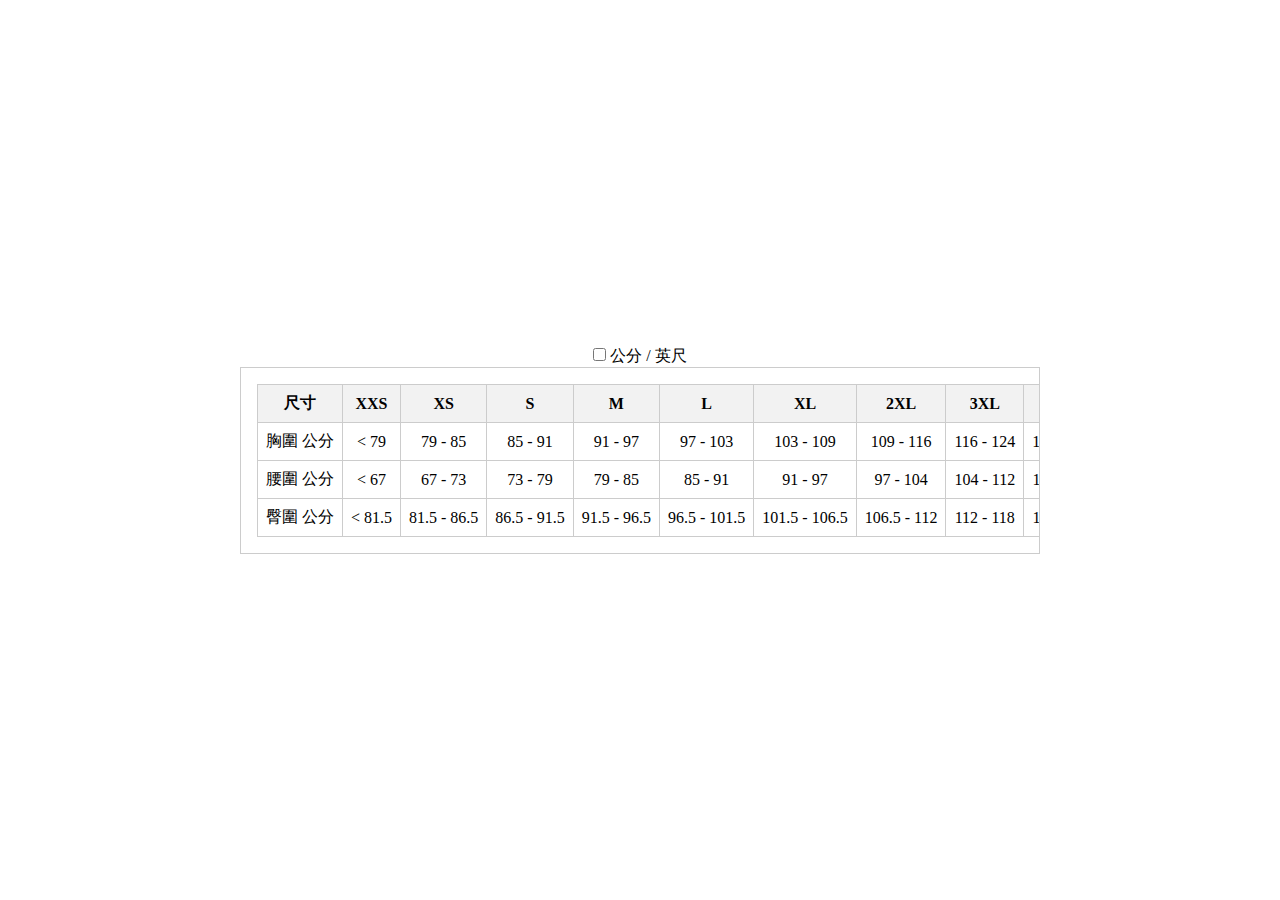
<file: index.html>
<!DOCTYPE html>
<html lang="en">

<head>
    <meta charset="UTF-8">
    <meta name="viewport" content="width=device-width, initial-scale=1.0">
    <title>ClotheSize</title>
    <link href="https://cdn.jsdelivr.net/npm/bootstrap@5.3.2/dist/css/bootstrap.min.css" rel="stylesheet"
        integrity="sha384-T3c6CoIi6uLrA9TneNEoa7RxnatzjcDSCmG1MXxSR1GAsXEV/Dwwykc2MPK8M2HN" crossorigin="anonymous">
    <link rel="stylesheet" href="style.css">
</head>

<body>
    <section id="size-table">
        <div class="form-check form-switch">
            <input class="form-check-input" type="checkbox" role="switch" id="sizeSwitch">
            <label class="form-check-label" for="sizeSwitch">公分 / 英尺</label>
        </div>
        <div class="scroll-container">
            <table id="sizeTable">
                <tr>
                    <th>尺寸</th>
                    <th>XXS</th>
                    <th>XS</th>
                    <th>S</th>
                    <th>M</th>
                    <th>L</th>
                    <th>XL</th>
                    <th>2XL</th>
                    <th>3XL</th>
                    <th>4XL</th>
                    <th>5XL</th>
                </tr>
                <tr>
                    <td>胸圍 公分 / 胸圍 英吋</td>
                    <td>&lt; 79 / &lt; 31</td>
                    <td>79 - 85 / 31 - 33.5</td>
                    <td>85 - 91 / 33.5 - 36</td>
                    <td>91 - 97 / 36 - 38</td>
                    <td>97 - 103 / 38 - 40.5</td>
                    <td>103 - 109 / 40.5 - 43</td>
                    <td>109 - 116 / 43 - 45.5</td>
                    <td>116 - 124 / 45.5 - 49</td>
                    <td>124 - 130 / 49 - 51.5</td>
                    <td>130+ / 51.5+</td>
                </tr>
                <tr>
                    <td>腰圍 公分 / 腰圍 英吋</td>
                    <td>&lt; 67 / &lt; 26</td>
                    <td>67 - 73 / 26 - 28.5</td>
                    <td>73 - 79 / 28.5 - 31</td>
                    <td>79 - 85 / 31 - 33.5</td>
                    <td>85 - 91 / 33.5 - 36</td>
                    <td>91 - 97 / 36 - 38</td>
                    <td>97 - 104 / 38 - 41</td>
                    <td>104 - 112 / 41 - 44</td>
                    <td>112 - 120 / 43 - 45</td>
                    <td>120+ / 45+</td>
                </tr>
                <tr>
                    <td>臀圍 公分 / 臀圍 英吋</td>
                    <td>&lt; 81.5 / &lt; 32</td>
                    <td>81.5 - 86.5 / 32 - 34</td>
                    <td>86.5 - 91.5 / 34 - 36</td>
                    <td>91.5 - 96.5 / 36 - 38</td>
                    <td>96.5 - 101.5 / 38 - 40</td>
                    <td>101.5 - 106.5 / 40 - 42</td>
                    <td>106.5 - 112 / 42 - 44</td>
                    <td>112 - 118 / 44 - 46.5</td>
                    <td>118 - 123 / 46.5 - 48.5</td>
                    <td>123+ / 48.5+</td>
                </tr>
            </table>
        </div>
    </section>

    <script src="https://code.jquery.com/jquery-3.6.0.min.js"></script>
    <script>
        var originalTableData; // 存儲原始表格內容

        // 在文檔準備好後執行
        $(document).ready(function () {
            // 複製原始表格內容
            originalTableData = $("#sizeTable").html();
            $("#sizeTable td:contains('/')").each(function () {
                var text = $(this).text();
                var newText = text.split(' / ')[0]; // 取得英吋部分
                $(this).text(newText);
            });
        });

        // 當切換按鈕狀態改變時
        $("#sizeSwitch").change(function () {
            if (this.checked) {
                $("#sizeTable").html(originalTableData);
                // 如果切換按鈕被打開，顯示英吋尺寸表格，隱藏公分尺寸表格
                $("#sizeTable td:contains('/')").each(function () {
                    var text = $(this).text();
                    var newText = text.split(' / ')[1]; // 取得英吋部分
                    $(this).text(newText);
                });
            } else {
                // 如果切換按鈕被關閉，顯示原始表格內容
                $("#sizeTable").html(originalTableData);

                $("#sizeTable td:contains('/')").each(function () {
                    var text = $(this).text();
                    var newText = text.split(' / ')[0]; // 取得英吋部分
                    $(this).text(newText);
                });
            }
        });

    </script>
</body>

</html>
</file>
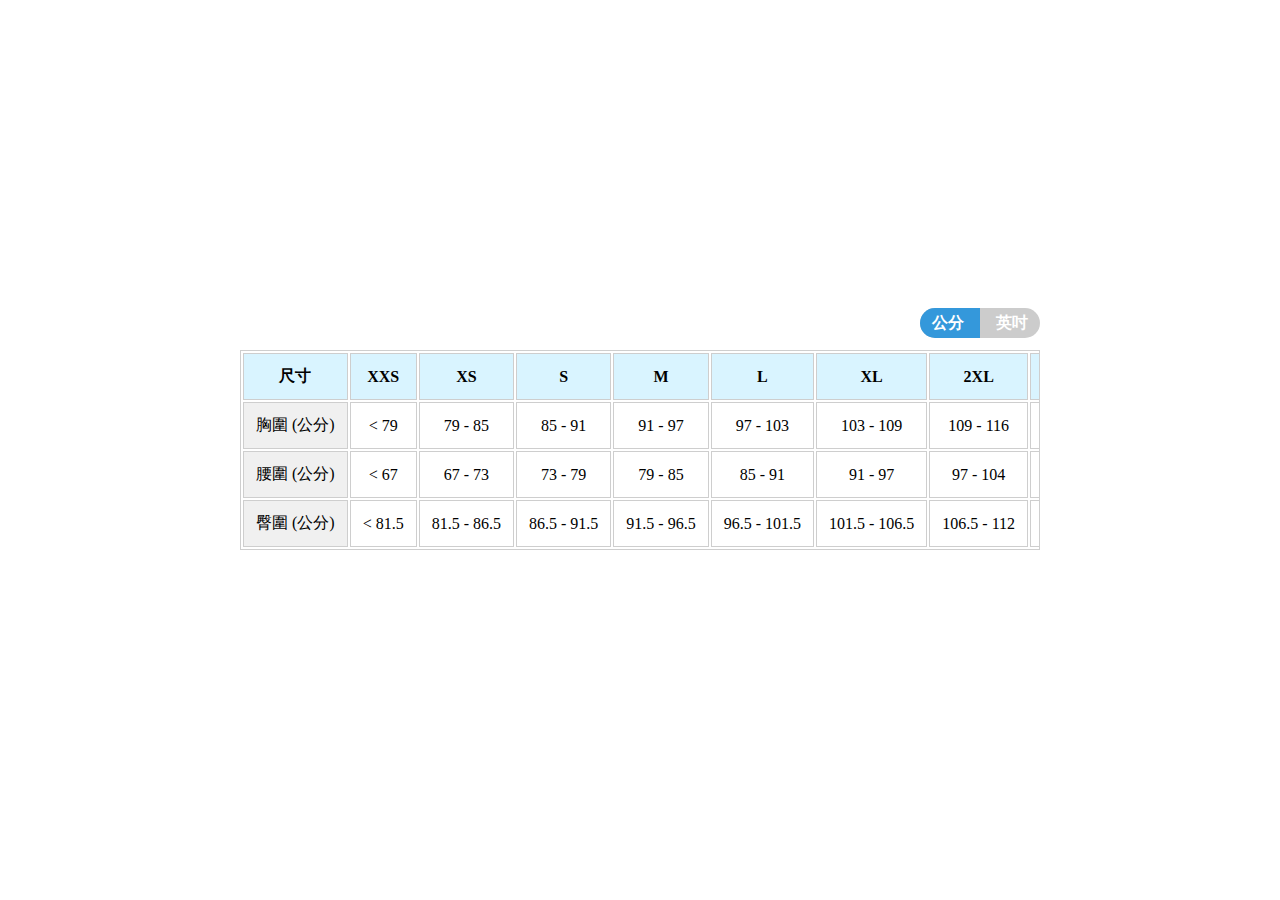
<file: ClotheSize/index.html>
<!DOCTYPE html>
<html lang="en">

<head>
    <meta charset="UTF-8">
    <meta name="viewport" content="width=device-width, initial-scale=1.0">
    <title>ClotheSize</title>
    <link href="https://cdn.jsdelivr.net/npm/bootstrap@5.3.2/dist/css/bootstrap.min.css" rel="stylesheet"
        integrity="sha384-T3c6CoIi6uLrA9TneNEoa7RxnatzjcDSCmG1MXxSR1GAsXEV/Dwwykc2MPK8M2HN" crossorigin="anonymous">
    <link rel="stylesheet" href="style.css">
</head>

<body>
    <section id="clotheData">

        <div class="switch">
            <div class="slider"></div>
            <div class="options">
                <span class="option">公分</span>
                <span class="option">英吋</span>
            </div>
        </div>
        
        <div class="scrollTable">
            <table class="dataTable">
                <thead>
                    <tr>
                        <th>尺寸</th>
                        <th>XXS</th>
                        <th>XS</th>
                        <th>S</th>
                        <th>M</th>
                        <th>L</th>
                        <th>XL</th>
                        <th>2XL</th>
                        <th>3XL</th>
                        <th>4XL</th>
                        <th>5XL</th>
                    </tr>
                </thead>
                <tbody>
                    <tr>
                        <td>胸圍 (公分) / 胸圍 (英吋)</td>
                        <td>&lt; 79 / &lt; 31</td>
                        <td>79 - 85 / 31 - 33.5</td>
                        <td>85 - 91 / 33.5 - 36</td>
                        <td>91 - 97 / 36 - 38</td>
                        <td>97 - 103 / 38 - 40.5</td>
                        <td>103 - 109 / 40.5 - 43</td>
                        <td>109 - 116 / 43 - 45.5</td>
                        <td>116 - 124 / 45.5 - 49</td>
                        <td>124 - 130 / 49 - 51.5</td>
                        <td>130+ / 51.5+</td>
                    </tr>
                    <tr>
                        <td>腰圍 (公分) / 腰圍 (英吋)</td>
                        <td>&lt; 67 / &lt; 26</td>
                        <td>67 - 73 / 26 - 28.5</td>
                        <td>73 - 79 / 28.5 - 31</td>
                        <td>79 - 85 / 31 - 33.5</td>
                        <td>85 - 91 / 33.5 - 36</td>
                        <td>91 - 97 / 36 - 38</td>
                        <td>97 - 104 / 38 - 41</td>
                        <td>104 - 112 / 41 - 44</td>
                        <td>112 - 120 / 43 - 45</td>
                        <td>120+ / 45+</td>
                    </tr>
                    <tr>
                        <td>臀圍 (公分) / 臀圍 (英吋)</td>
                        <td>&lt; 81.5 / &lt; 32</td>
                        <td>81.5 - 86.5 / 32 - 34</td>
                        <td>86.5 - 91.5 / 34 - 36</td>
                        <td>91.5 - 96.5 / 36 - 38</td>
                        <td>96.5 - 101.5 / 38 - 40</td>
                        <td>101.5 - 106.5 / 40 - 42</td>
                        <td>106.5 - 112 / 42 - 44</td>
                        <td>112 - 118 / 44 - 46.5</td>
                        <td>118 - 123 / 46.5 - 48.5</td>
                        <td>123+ / 48.5+</td>
                    </tr>
                </tbody>
            </table>
        </div>
    </section>

    <script src="https://code.jquery.com/jquery-3.6.0.min.js"></script>
    <script src="script.js"></script>
</body>

</html>
</file>
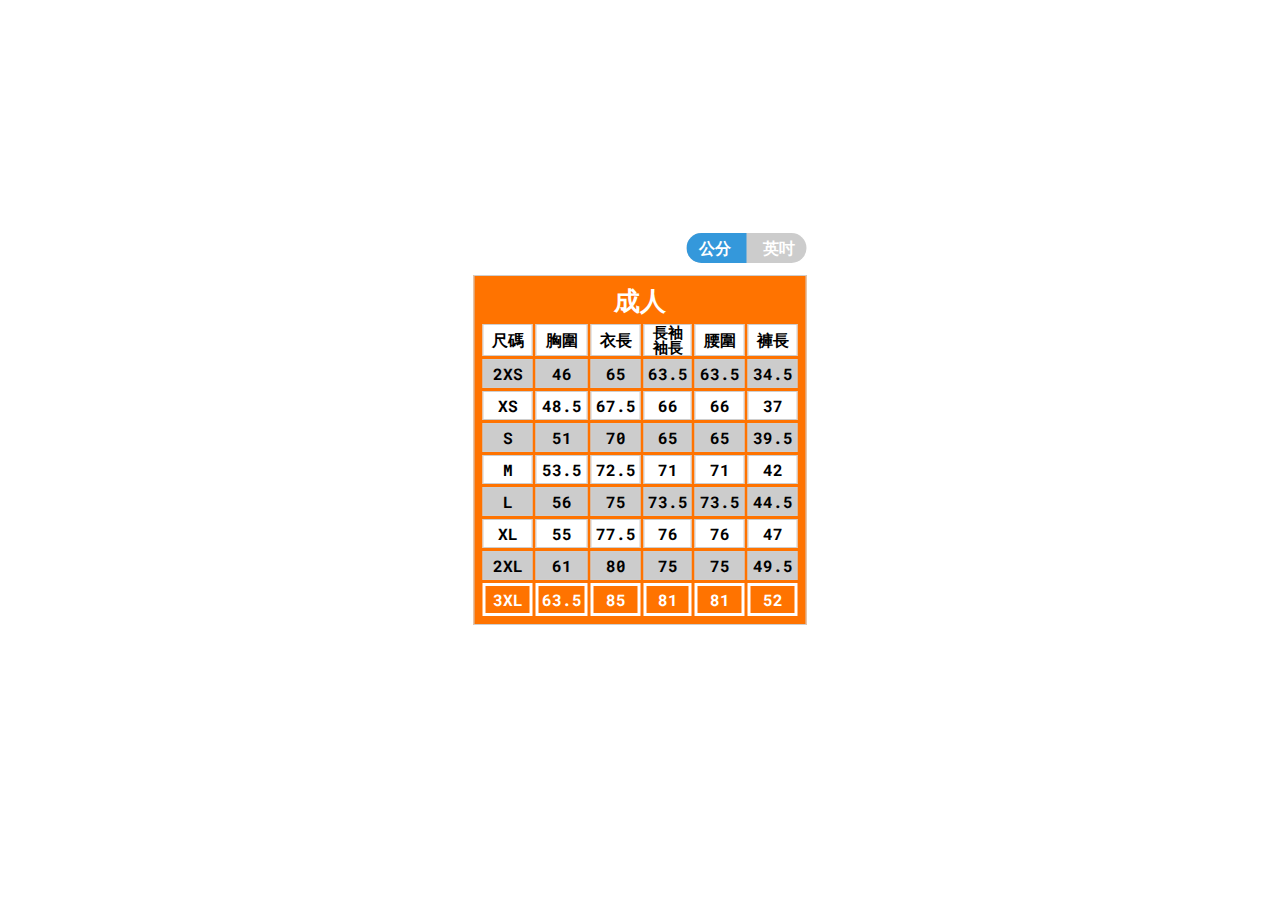
<file: ClotheSize2/index.html>
<!DOCTYPE html>
<html lang="en">

<head>
    <meta charset="UTF-8">
    <meta name="viewport" content="width=device-width, initial-scale=1.0">
    <title>ClotheSize</title>
    <link href="https://cdn.jsdelivr.net/npm/bootstrap@5.3.2/dist/css/bootstrap.min.css" rel="stylesheet"
        integrity="sha384-T3c6CoIi6uLrA9TneNEoa7RxnatzjcDSCmG1MXxSR1GAsXEV/Dwwykc2MPK8M2HN" crossorigin="anonymous">
    <link rel="stylesheet" href="style.css">
</head>

<body>
    <section id="clotheData">


        <div class="switch">
            <div class="slider"></div>
            <div class="options">
                <span class="option">公分</span>
                <span class="option">英吋</span>
            </div>
        </div>
        
        <div class="scrollTable">
            <div class="title">
                <h2>成人</h2>
            </div>
            <table class="dataTable">
                <thead>
                    <tr>
                        <th>尺碼</th>
                        <th>胸圍</th>
                        <th>衣長</th>
                        <th><p>長袖</p>袖長</th>
                        <th>腰圍</th>
                        <th>褲長</th>
                    </tr>
                </thead>
                <tbody>
                    <tr>
                        <td>2XS</td>
                        <td>46 / 18</td>
                        <td>65 / 25.5</td>
                        <td>63.5 / 25</td>
                        <td>63.5 / 25</td>
                        <td>34.5 / 13.5</td>
                    </tr>
                    <tr>
                        <td>XS</td>
                        <td>48.5 / 19</td>
                        <td>67.5 / 26.5</td>
                        <td>66 / 26</td>
                        <td>66 / 26</td>
                        <td>37 / 14.5</td>
                    </tr>
                    <tr>
                        <td>S</td>
                        <td>51 / 20</td>
                        <td>70 / 27.5</td>
                        <td>65 / 27</td>
                        <td>65 / 27</td>
                        <td>39.5 / 15.5</td>
                    </tr>
                    <tr>
                        <td>M</td>
                        <td>53.5 / 21</td>
                        <td>72.5 / 28.5</td>
                        <td>71 / 28</td>
                        <td>71 / 28</td>
                        <td>42 / 16.5</td>
                    </tr>
                    <tr>
                        <td>L</td>
                        <td>56 / 22</td>
                        <td>75 / 29.5</td>
                        <td>73.5 / 29</td>
                        <td>73.5 / 29</td>
                        <td>44.5 / 17.5</td>
                    </tr>
                    <tr>
                        <td>XL</td>
                        <td>55 / 23</td>
                        <td>77.5 / 30.5</td>
                        <td>76 / 30</td>
                        <td>76 / 30</td>
                        <td>47 / 18.5</td>
                    </tr>
                    <tr>
                        <td>2XL</td>
                        <td>61 / 24</td>
                        <td>80 / 31.5</td>
                        <td>75 / 31</td>
                        <td>75 / 31</td>
                        <td>49.5 / 19.5</td>
                    </tr>
                    <tr>
                        <td>3XL</td>
                        <td>63.5 / 25</td>
                        <td>85 / 32.5</td>
                        <td>81 / 32</td>
                        <td>81 / 32</td>
                        <td>52 / 20.5</td>
                    </tr>
                </tbody>
            </table>
        </div>
    </section>

    <script src="https://code.jquery.com/jquery-3.6.0.min.js"></script>
    <script src="../jquery.stickyHeader.js"></script>
    <script src="script.js"></script>
</body>

</html>
</file>
<file: style.css>
* {
    padding: 0;
    margin: 0;
    box-sizing: border-box;
}
#size-table {
    width: 100%;
    height: 100vh;
    display: flex;
    flex-direction: column;
    justify-content: center;
    align-items: center;
}

/* 創建具有固定寬度和水平滾動條的容器 */
.scroll-container {
    max-width: 800px;
    overflow-x: scroll;
    white-space: nowrap;
    border: 1px solid #ccc;
    display: flex;
    padding: 16px;
}

/* 设置表格的边框样式和边框宽度 */
#sizeTable {
    border-collapse: collapse;
    /* 合并边框，确保边框不重叠 */
    width: 100%;
    /* 表格宽度占据父容器的100% */
    border: 1px solid #ccc;
    /* 添加表格外边框 */
}

/* 设置表格头部单元格样式 */
#sizeTable th {
    background-color: #f2f2f2;
    /* 表头背景颜色 */
    text-align: center;
    /* 文本居中 */
    padding: 8px;
    /* 单元格内边距 */
    border: 1px solid #ccc;
    /* 单元格边框 */
}

/* 设置表格数据单元格样式 */
#sizeTable td {
    text-align: center;
    /* 文本居中 */
    padding: 8px;
    /* 单元格内边距 */
    border: 1px solid #ccc;
    /* 单元格边框 */
}
</file>
<file: ClotheSize/style.css>
*,h1,h2,h3,h4,h5,h6,p {
    padding: 0;
    margin: 0;
    box-sizing: border-box;
}

::-webkit-scrollbar {
    border-radius: 1px;
}

::-webkit-scrollbar-thumb {
    background-color: #6b6b6b;
}

body {
    width: 100%;
    height: 100vh;
    position: relative;
}

#clotheData {
    position: absolute;
    left: 50%;
    top: 50%;
    transform: translate(-50%,-50%);
}

.switch {
    width: 120px;
    height: 30px;
    overflow: hidden;
    background-color: #ccc;
    border-radius: 30px;
    position: absolute;
    right: 0;
    bottom: 100%;
    margin-bottom: 12px;
    cursor: pointer;
    transition: background-color 0.3s ease;
}
.switch .slider {
    width: 50%;
    height: 30px;
    background-color: #3498db;
    position: absolute;
    top: 0;
    transition: left 0.3s ease;
}

.switch .options {
    display: flex;
    justify-content: space-between;
    align-items: center;
    padding: 0 12px;
    position: absolute;
    top: 0;
    width: 100%;
    height: 100%;
}

.switch .option {
    color: #fff;
    font-weight: bold;
    transition: color 0.3s ease;
}

.switch.on .slider {
    right: 0;
}

.scrollTable {
    max-width: 800px;
    overflow-x: scroll;
    white-space: nowrap;
    border: 1px solid #cecece;

}

.dataTable {
    width: 100%;
}

#clotheData > div > table > thead > tr > th,

#clotheData > div > table > tbody > tr > td {
    padding: 12px;
    border: 1px solid #cecece;
    text-align: center;
}

#clotheData > div > table > thead > tr > th {
    background-color: #d9f4ff;
}

.dataTable td:first-child,
.dataTable th:first-child {
    position: sticky;
    left: 0;
    background-color: #f0f0f0;
    z-index: 2;
}

@media (max-width:768px) {
    .scrollTable {
        min-width: 300px;
        max-width: 350px;
    }
}
</file>
<file: ClotheSize2/style.css>
@import url('https://fonts.googleapis.com/css2?family=Noto+Sans+TC:wght@300;400;500;600;700;800;900&family=Roboto+Mono:wght@200;300;400;500;600;700&display=swap');
*,h1,h2,h3,h4,h5,h6,p {
    padding: 0;
    margin: 0;
    box-sizing: border-box;
    font-family: 'Noto Sans TC', sans-serif;
    font-family: 'Roboto Mono', monospace;
}

/* ::-webkit-scrollbar {
    border-radius: 1px;
}

::-webkit-scrollbar-thumb {
    background-color: #6b6b6b;
} */

body {
    width: 100%;
    height: 100vh;
    position: relative;
}

#clotheData {
    position: absolute;
    left: 50%;
    top: 50%;
    transform: translate(-50%,-50%);
}

.switch {
    width: 120px;
    height: 30px;
    overflow: hidden;
    background-color: #ccc;
    border-radius: 30px;
    position: absolute;
    right: 0;
    bottom: 100%;
    margin-bottom: 12px;
    cursor: pointer;
    transition: background-color 0.3s ease;
}
.switch .slider {
    width: 50%;
    height: 30px;
    background-color: #3498db;
    position: absolute;
    top: 0;
    transition: left 0.3s ease;
}

.switch .options {
    display: flex;
    justify-content: space-between;
    align-items: center;
    padding: 0 12px;
    position: absolute;
    top: 0;
    width: 100%;
    height: 100%;
}

.switch .option {
    color: #fff;
    font-weight: bold;
    transition: color 0.3s ease;
}

.switch.on .slider {
    right: 0;
}

.scrollTable {
    max-width: 800px;
    /* overflow-x: scroll; */
    white-space: nowrap;
    border: 1px solid #cecece;
    padding: 5px;
}

.scrollTable .title h2 {
    text-align: center;
    color: #fff;
    font-weight: 600;
    padding-block: 2px;
    font-size: 26px;
}

#clotheData > div.scrollTable > table > thead > tr > th:nth-child(4) {
    font-size: 15px;
}

.dataTable {
    width: 100%;
    border-collapse: separate;
    border-spacing: 3px;
}

#clotheData > div.scrollTable > table > thead > tr > th {
    padding: 0 8px;
}
#clotheData > div.scrollTable > table > thead > tr > th:nth-child(4) {
    line-height: 15px;
}

#clotheData > div > table > thead > tr > th,
#clotheData > div > table > tbody > tr > td {
    background-color: #fff;
    padding: 3px;
    font-weight: 800;
    border: 1px solid #cecece;
    text-align: center;
}

#clotheData > div.scrollTable > table > tbody > tr:nth-child(1) > td,
#clotheData > div.scrollTable > table > tbody > tr:nth-child(3) > td,
#clotheData > div.scrollTable > table > tbody > tr:nth-child(5) > td,
#clotheData > div.scrollTable > table > tbody > tr:nth-child(7) > td {
    background-color: #ccc;
}

#clotheData > div.scrollTable > table > tbody > tr:nth-child(8) > td {
    background-color: transparent;
    color: #fff;
    border: 3px solid #fff;
}

/* @media (max-width:768px) {
    .scrollTable {
        min-width: 300px;
        max-width: 390px;
    }
} */
</file>
